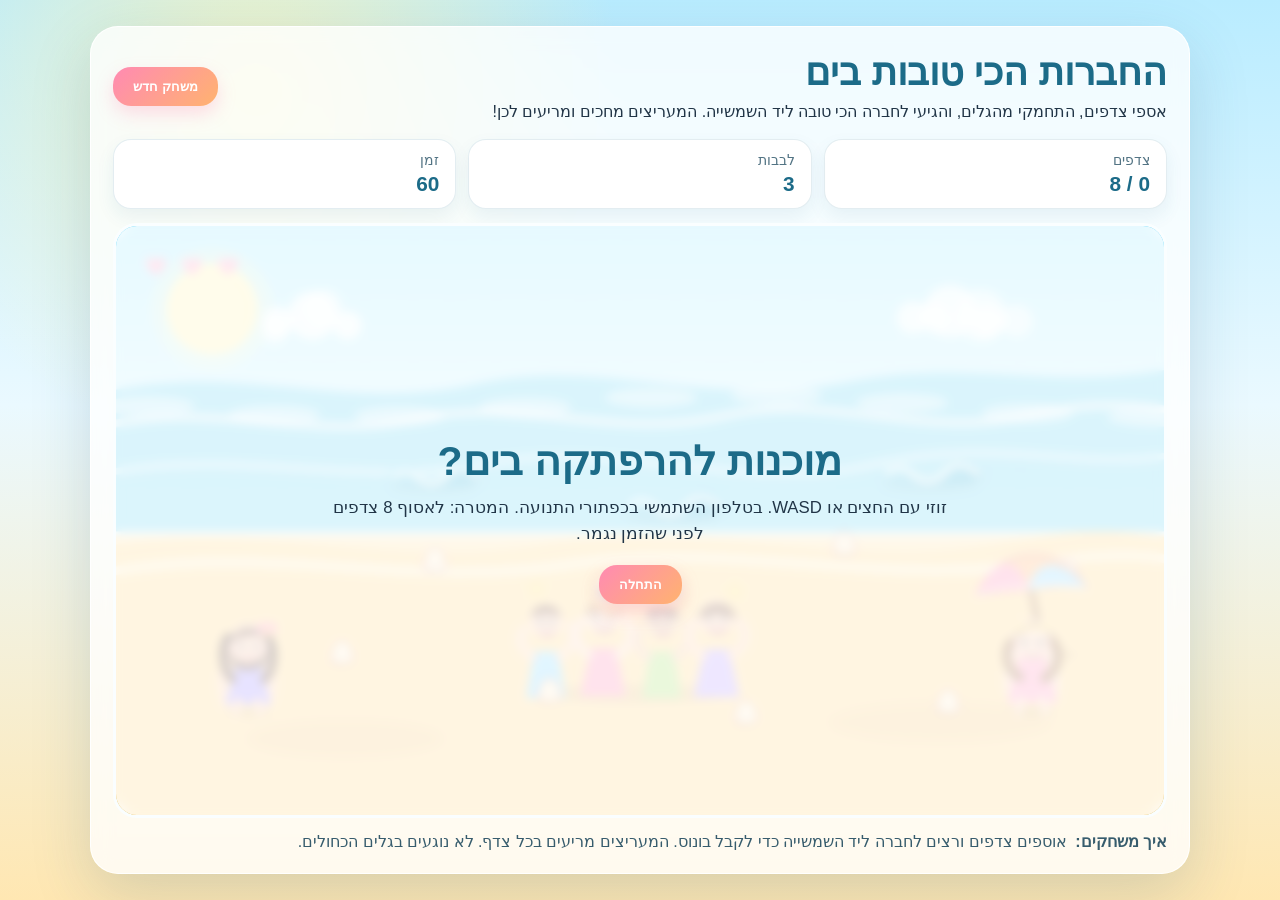
<file: best-friends-beach-game-with-fans/index.html>
<!DOCTYPE html>
<html lang="he" dir="rtl">
<head>
  <meta charset="UTF-8" />
  <meta name="viewport" content="width=device-width, initial-scale=1.0" />
  <title>החברות הכי טובות בים</title>
  <link rel="stylesheet" href="style.css" />
</head>
<body>
  <main class="page">
    <section class="game-card">
      <header class="top-bar">
        <div>
          <h1>החברות הכי טובות בים</h1>
          <p>אספי צדפים, התחמקי מהגלים, והגיעי לחברה הכי טובה ליד השמשייה. המעריצים מחכים ומריעים לכן!</p>
        </div>

        <button id="restartBtn" class="primary-button" type="button">משחק חדש</button>
      </header>

      <section class="hud" aria-label="מידע על המשחק">
        <div class="hud-item">
          <span class="hud-label">צדפים</span>
          <strong id="scoreText">0 / 8</strong>
        </div>
        <div class="hud-item">
          <span class="hud-label">לבבות</span>
          <strong id="livesText">3</strong>
        </div>
        <div class="hud-item">
          <span class="hud-label">זמן</span>
          <strong id="timeText">60</strong>
        </div>
      </section>

      <div class="canvas-wrap">
        <canvas id="gameCanvas" width="960" height="540" aria-label="משחק חברות בים"></canvas>

        <div id="messageBox" class="message-box is-visible">
          <h2 id="messageTitle">מוכנות להרפתקה בים?</h2>
          <p id="messageText">זוזי עם החצים או WASD. בטלפון השתמשי בכפתורי התנועה. המטרה: לאסוף 8 צדפים לפני שהזמן נגמר.</p>
          <button id="startBtn" class="primary-button" type="button">התחלה</button>
        </div>
      </div>

      <section class="mobile-controls" aria-label="כפתורי תנועה">
        <button class="move-button" data-dir="up" type="button">למעלה</button>
        <div class="middle-controls">
          <button class="move-button" data-dir="right" type="button">ימינה</button>
          <button class="move-button" data-dir="left" type="button">שמאלה</button>
        </div>
        <button class="move-button" data-dir="down" type="button">למטה</button>
      </section>

      <footer class="instructions">
        <strong>איך משחקים:</strong>
        <span>אוספים צדפים ורצים לחברה ליד השמשייה כדי לקבל בונוס. המעריצים מריעים בכל צדף. לא נוגעים בגלים הכחולים.</span>
      </footer>
    </section>
  </main>

  <script src="script.js"></script>
</body>
</html>
</file>
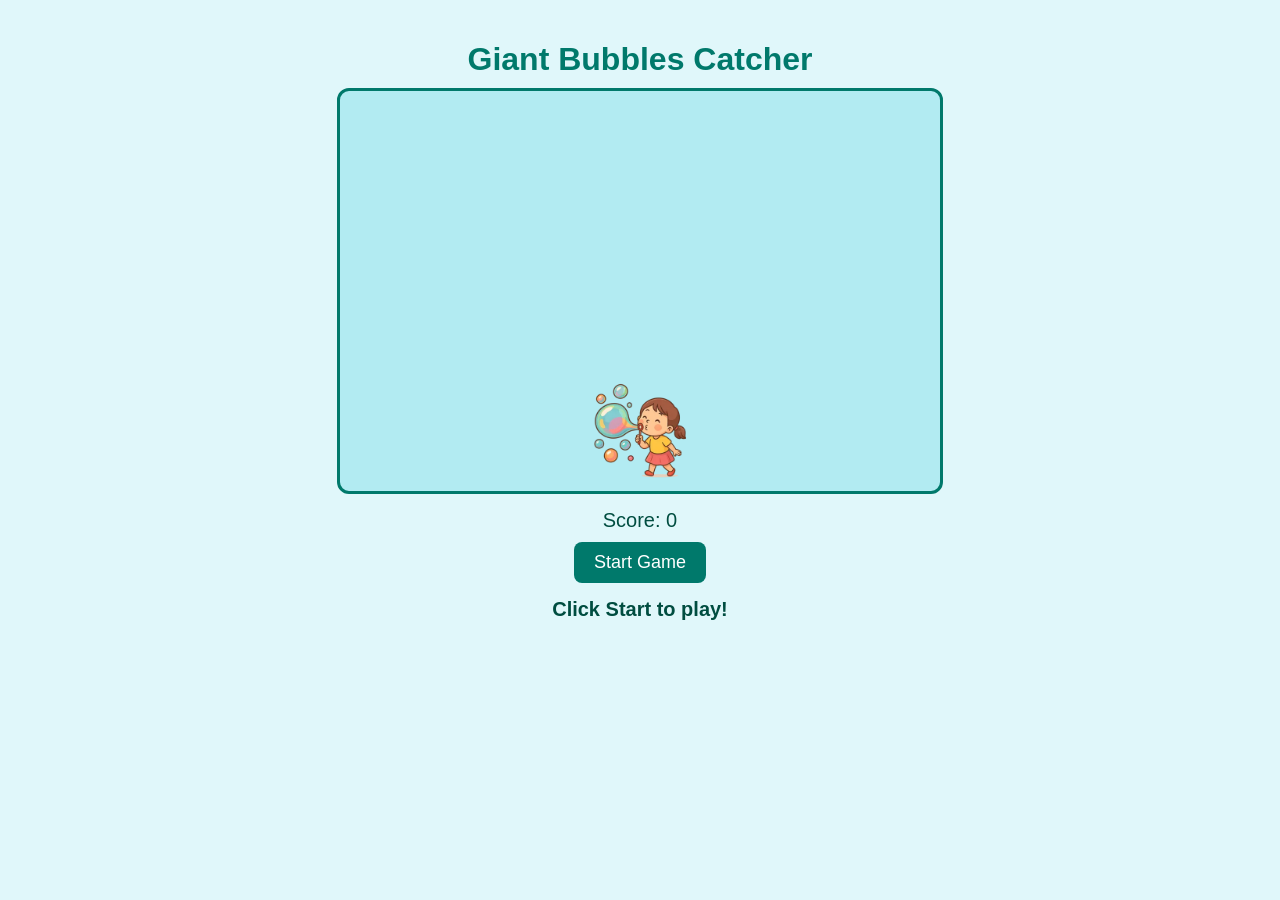
<file: bubbles1/index.html>
<!DOCTYPE html>
<html lang="en">
<head>
    <meta charset="UTF-8" />
    <meta name="viewport" content="width=device-width, initial-scale=1" />
    <title>Giant Bubbles Catcher</title>
    <link rel="stylesheet" href="style.css" />
</head>
<body>
    <h1>Giant Bubbles Catcher</h1>
    <div id="game-container">
        <img id="player" src="images/player.webp" alt="Player" />
        <div id="bubbles-container"></div>
    </div>
    <div id="info">
        <div>Score: <span id="score">0</span></div>
        <button id="start-btn">Start Game</button>
        <div id="message"></div>
    </div>
    <script src="script.js"></script>
</body>
</html>
</file>
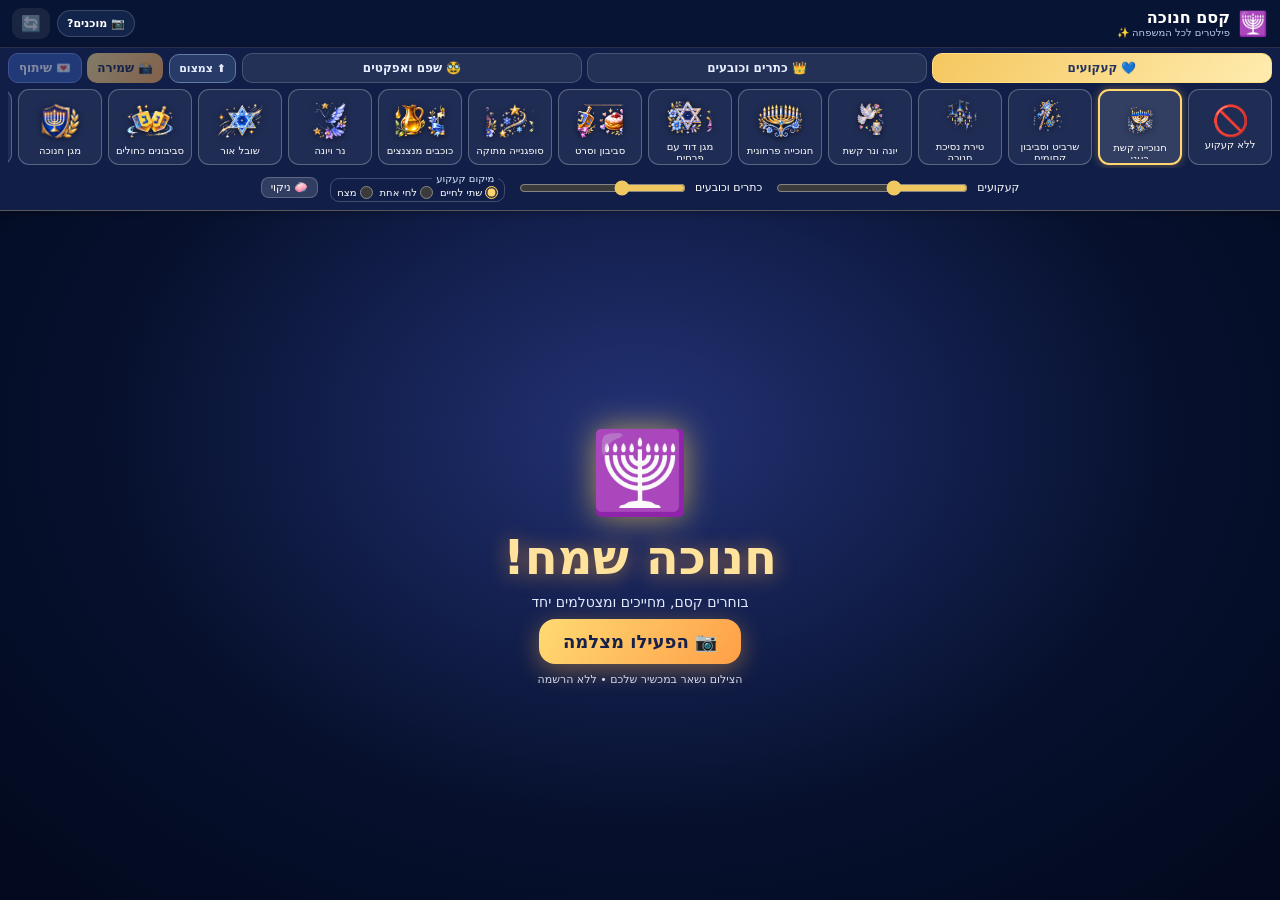
<file: face-magic/index.html>
<!doctype html>
<html lang="he" dir="rtl">
<head>
<meta charset="utf-8"><meta name="viewport" content="width=device-width,initial-scale=1,viewport-fit=cover,user-scalable=no">
<meta name="theme-color" content="#071333"><meta name="description" content="סטודיו צילום חנוכה עם קעקועים, כובעים וכתרים לכל המשפחה">
<title>קסם חנוכה ✨ מצלמה לכולם</title>
<link rel="stylesheet" href="style.css?v=hanukkah-7-positions-sizes">
</head>
<body>
<main class="app">
  <header class="topbar">
    <div class="brand"><span class="brand-emoji">🕎</span><div><strong>קסם חנוכה</strong><small>פילטרים לכל המשפחה ✨</small></div></div>
    <div class="right-actions"><span id="facesPill" class="pill">📷 מוכנים?</span><button id="flipButton" class="mini" disabled aria-label="החלפת מצלמה" title="החלף מצלמה">🔄</button></div>
  </header>

  <section id="controlPanel" class="controls" aria-label="עיצוב הפילטרים">
    <div class="menu-row">
      <div class="tabs" role="tablist" aria-label="קטגוריות">
        <button data-tab="tattoos" role="tab" aria-selected="true" class="selected">💙 קעקועים</button>
        <button data-tab="headwear" role="tab" aria-selected="false">👑 כתרים וכובעים</button>
        <button data-tab="fun" role="tab" aria-selected="false">🥸 שפם ואפקטים</button>
      </div>
      <button id="toggleOptions" class="menu-toggle" type="button" aria-expanded="true" aria-controls="optionArea" title="הסתר / הצג אפשרויות">⬆️ צמצום</button>
      <div class="bottom-actions">
        <button id="saveButton" class="capture" disabled>📸 שמירה</button>
        <button id="shareButton" class="share" disabled>💌 שיתוף</button>
      </div>
    </div>
    <div id="optionArea" class="option-area">
      <div id="choices" class="choices" aria-label="אפשרויות עיצוב"></div>
      <div class="second-row">
        <div class="scale-wrap"><label for="tattooSize">קעקועים</label><input id="tattooSize" type="range" min="60" max="180" value="105" step="5" aria-label="גודל הקעקועים"></div>
        <div class="scale-wrap"><label for="headwearSize">כתרים וכובעים</label><input id="headwearSize" type="range" min="60" max="180" value="105" step="5" aria-label="גודל כתרים וכובעים"></div>
        <fieldset class="position-set" aria-label="מיקום קעקועים">
          <legend>מיקום קעקוע</legend>
          <label><input type="radio" name="tattooPosition" value="both" checked> שתי לחיים</label>
          <label><input type="radio" name="tattooPosition" value="right"> לחי אחת</label>
          <label><input type="radio" name="tattooPosition" value="forehead"> מצח</label>
        </fieldset>
        <button id="resetButton" class="quiet">🧼 ניקוי</button>
      </div>
    </div>
  </section>

  <section id="cameraZone" class="camera-zone" aria-label="תצוגת מצלמה">
    <video id="video" autoplay muted playsinline aria-hidden="true"></video>
    <canvas id="stage" aria-label="וידאו עם קעקועי חנוכה, כתרים ושפמים"></canvas>
    <section id="welcome" class="welcome">
      <div class="welcome-glow">🕎</div>
      <h1>חנוכה שמח!</h1>
      <p>בוחרים קסם, מחייכים ומצטלמים יחד</p>
      <button id="startButton" class="start">📷 הפעילו מצלמה</button>
      <small>הצילום נשאר במכשיר שלכם • ללא הרשמה</small>
    </section>
    <section id="loading" class="loading" hidden role="status" aria-live="polite">טוענים זיהוי פנים... ✨</section>
    <div id="errorBox" class="error-box" hidden><strong>זיהוי הפנים עדיין לא מוכן</strong><p id="errorDetails"></p><button id="retryButton">🔁 נסו שוב</button></div>
  </section>
</main>
<script type="module" src="app.js?v=hanukkah-7-positions-sizes"></script>
</body></html>
</file>
<file: best-friends-beach-game-with-fans/style.css>
* {
  box-sizing: border-box;
}

html,
body {
  margin: 0;
  min-height: 100%;
  font-family: Arial, "Noto Sans Hebrew", sans-serif;
  background:
    radial-gradient(circle at 20% 10%, rgba(255, 244, 184, 0.8), transparent 28%),
    linear-gradient(180deg, #b9ecff 0%, #eaf9ff 45%, #ffe7b2 100%);
  color: #213547;
}

button {
  font-family: inherit;
}

.page {
  min-height: 100vh;
  display: grid;
  place-items: center;
  padding: 24px;
}

.game-card {
  width: min(1100px, 100%);
  background: rgba(255, 255, 255, 0.78);
  border: 1px solid rgba(255, 255, 255, 0.95);
  border-radius: 28px;
  box-shadow: 0 20px 60px rgba(31, 89, 120, 0.18);
  padding: 22px;
  backdrop-filter: blur(10px);
}

.top-bar {
  display: flex;
  justify-content: space-between;
  align-items: center;
  gap: 16px;
  margin-bottom: 14px;
}

h1 {
  margin: 0 0 6px;
  font-size: clamp(1.6rem, 3vw, 2.4rem);
  color: #1c6b88;
}

p {
  margin: 0;
  line-height: 1.55;
}

.primary-button {
  border: 0;
  background: linear-gradient(135deg, #ff8ab3, #ffb36f);
  color: #ffffff;
  font-weight: 700;
  border-radius: 18px;
  padding: 12px 20px;
  cursor: pointer;
  box-shadow: 0 8px 18px rgba(255, 138, 179, 0.28);
  transition: transform 0.15s ease, box-shadow 0.15s ease;
  white-space: nowrap;
}

.primary-button:hover {
  transform: translateY(-2px);
  box-shadow: 0 12px 24px rgba(255, 138, 179, 0.35);
}

.hud {
  display: grid;
  grid-template-columns: repeat(3, 1fr);
  gap: 12px;
  margin-bottom: 14px;
}

.hud-item {
  background: #ffffff;
  border-radius: 18px;
  padding: 12px 16px;
  border: 1px solid rgba(28, 107, 136, 0.12);
  box-shadow: 0 8px 18px rgba(28, 107, 136, 0.08);
}

.hud-label {
  display: block;
  font-size: 0.85rem;
  color: #537484;
  margin-bottom: 4px;
}

.hud-item strong {
  font-size: 1.3rem;
  color: #1c6b88;
}

.canvas-wrap {
  position: relative;
  overflow: hidden;
  border-radius: 24px;
  border: 3px solid rgba(255, 255, 255, 0.9);
  background: #c9f2ff;
  box-shadow: inset 0 0 0 1px rgba(28, 107, 136, 0.12);
}

canvas {
  display: block;
  width: 100%;
  height: auto;
  aspect-ratio: 16 / 9;
}

.message-box {
  position: absolute;
  inset: 0;
  display: none;
  align-items: center;
  justify-content: center;
  flex-direction: column;
  text-align: center;
  padding: 26px;
  background: rgba(255, 255, 255, 0.76);
  backdrop-filter: blur(5px);
}

.message-box.is-visible {
  display: flex;
}

.message-box h2 {
  margin: 0 0 10px;
  color: #1c6b88;
  font-size: clamp(1.6rem, 3.2vw, 2.8rem);
}

.message-box p {
  max-width: 620px;
  margin-bottom: 18px;
  font-size: 1.05rem;
}

.mobile-controls {
  display: none;
  margin-top: 14px;
  justify-items: center;
  gap: 8px;
}

.middle-controls {
  display: flex;
  gap: 18px;
}

.move-button {
  min-width: 92px;
  border: 0;
  border-radius: 16px;
  padding: 12px 14px;
  color: #ffffff;
  background: #1c9bc1;
  font-weight: 700;
  cursor: pointer;
  box-shadow: 0 8px 18px rgba(28, 155, 193, 0.25);
}

.instructions {
  display: flex;
  flex-wrap: wrap;
  gap: 8px;
  margin-top: 14px;
  color: #375c6d;
}

@media (max-width: 760px) {
  .page {
    padding: 12px;
  }

  .game-card {
    padding: 14px;
    border-radius: 22px;
  }

  .top-bar {
    align-items: flex-start;
    flex-direction: column;
  }

  .hud {
    grid-template-columns: 1fr;
  }

  .mobile-controls {
    display: grid;
  }
}
</file>
<file: bubbles1/style.css>
/* Style for Giant Bubbles Catcher game */
body {
    font-family: Arial, sans-serif;
    background: #e0f7fa;
    margin: 0;
    padding: 20px;
    text-align: center;
    user-select: none;
}
h1 {
    color: #00796b;
    margin-bottom: 10px;
}
#game-container {
    position: relative;
    margin: 0 auto;
    width: 600px;
    height: 400px;
    background: #b2ebf2;
    border: 3px solid #00796b;
    border-radius: 12px;
    overflow: hidden;
}
#player {
    position: absolute;
    bottom: 10px;
    left: 50%;
    transform: translateX(-50%);
    width: 100px;
    height: auto;
    pointer-events: none;
    user-select: none;
}
.bubble {
    position: absolute;
    border-radius: 50%;
    width: 120px;
    height: 120px;
    border: 5px solid;
    display: flex;
    align-items: center;
    justify-content: center;
    font-size: 48px;
    font-weight: bold;
    color: white;
    cursor: pointer;
    user-select: none;
    transition: transform 0.2s ease;
}
.bubble:active {
    transform: scale(0.9);
}
#info {
    margin-top: 15px;
    font-size: 20px;
    color: #004d40;
}
#start-btn {
    margin-top: 10px;
    padding: 10px 20px;
    font-size: 18px;
    background-color: #00796b;
    color: white;
    border: none;
    border-radius: 8px;
    cursor: pointer;
    transition: background-color 0.3s ease;
}
#start-btn:hover:not(:disabled) {
    background-color: #004d40;
}
#start-btn:disabled {
    background-color: #a7a7a7;
    cursor: default;
}
#message {
    margin-top: 15px;
    font-weight: bold;
    min-height: 30px;
}
</file>
<file: face-magic/style.css>
:root {color-scheme: dark;font-family:system-ui,"Segoe UI",Arial,sans-serif;color:#fff;background:#061029;--gold:#ffe29b;--blue:#3568dc}
* {box-sizing:border-box}
html,body {margin:0;width:100%;height:100%;min-height:100%;overflow:hidden}
body {touch-action:pan-y}
.app {height:100vh;height:100dvh;min-height:0;width:100%;display:flex;flex-direction:column;background:#061029;overflow:hidden}
button {font:inherit;cursor:pointer;border:0;touch-action:manipulation}
button:disabled {opacity:.48;cursor:not-allowed}
/* Header and controls are in normal page flow, NOT on top of the camera. */
.topbar {position:relative;flex:none;z-index:2;display:flex;justify-content:space-between;align-items:center;gap:8px;padding:calc(env(safe-area-inset-top) + 5px) 12px 5px;background:#081433;border-bottom:1px solid #ffffff22;min-height:48px}
.brand {display:flex;align-items:center;gap:8px;min-width:0}
.brand-emoji{font-size:24px}
.brand strong{display:block;font-size:16px;line-height:1.2}
.brand small{display:block;font-size:10px;color:#bbcbee;line-height:1.2}
.right-actions{display:flex;gap:7px;align-items:center;flex:none}
.pill{font-weight:700;font-size:11px;background:#12244a;padding:6px 9px;border:1px solid #ffffff2c;border-radius:14px;white-space:nowrap}
.mini{border-radius:10px;padding:6px 9px;background:#ffffff27;color:#fff}
.controls {position:relative;flex:none;z-index:2;width:100%;padding:5px 8px 6px;background:#101e48;border-bottom:1px solid #ffd9844d;box-shadow:0 2px 8px #0004;max-height:44dvh;overflow:hidden}
.menu-row{display:flex;align-items:center;gap:6px;max-width:1500px;margin:0 auto}
.tabs{display:grid;grid-template-columns:repeat(3,minmax(0,1fr));flex:1;gap:5px;min-width:0}
.tabs button{color:#e5edff;background:#ffffff16;font-size:clamp(10px,1.7vw,12px);padding:7px 5px;border-radius:10px;font-weight:800;border:1px solid #ffffff28;white-space:nowrap}
.tabs button.selected{background:linear-gradient(125deg,#f5c75f,#ffecaf);border-color:#ffdf80;color:#26345d}
.menu-toggle{flex:none;background:#263b68;border:1px solid #627ca5;border-radius:10px;color:#e5eaff;font-size:11px;font-weight:700;padding:7px 9px;white-space:nowrap}
.bottom-actions{display:flex;gap:5px;flex:none}
.bottom-actions button{border-radius:10px;padding:7px 10px;font-weight:850;font-size:12px;white-space:nowrap}
.capture{background:linear-gradient(125deg,#ffe18a,#ffab51);color:#19264b}
.share{background:#3557ab;color:#fff;border:1px solid #718de2}
.option-area {max-width:1500px;margin:auto;min-width:0}
.option-area[hidden]{display:none}
.choices{display:flex;align-items:stretch;gap:6px;overflow-x:auto;overscroll-behavior-x:contain;scroll-snap-type:x proximity;padding:6px 1px 3px;scrollbar-width:thin;scrollbar-color:#607cc6 #132651}
.choice{flex:0 0 84px;width:84px;height:76px;min-height:0;padding:3px 3px 4px;border-radius:11px;background:#e8effb12;border:1px solid #ffffff42;color:#fff;display:flex;flex-direction:column;align-items:center;justify-content:center;gap:1px;scroll-snap-align:start;overflow:visible}
.choice.selected{background:#ffffff24;border:2px solid #ffd66f;box-shadow:0 0 9px #f7be5166}
.choice img{height:48px;width:74px;max-width:100%;max-height:100%;object-fit:contain;object-position:center center;background:transparent;filter:drop-shadow(0 1px 3px #0009)}
.choice .icon{font-size:30px;line-height:1.2}
.choice span:last-child{font-size:10px;line-height:1.05;max-width:100%;text-align:center;white-space:normal;max-height:22px;overflow:hidden}
.second-row{display:flex;align-items:center;gap:12px;justify-content:center;font-size:11px;padding:3px 2px 0;max-height:27px}
.scale-wrap{display:flex;align-items:center;gap:7px;min-width:95px;flex:0 1 230px}
.scale-wrap input{width:100%;accent-color:#f1c762}
.switch{white-space:nowrap;display:flex;gap:4px;align-items:center}
.switch input{accent-color:#ffd472}
.quiet{background:#ffffff24;border:1px solid #ffffff38;color:#fff;border-radius:8px;padding:3px 9px;font-size:11px;white-space:nowrap}
/* The video is a separate region that occupies all the remaining space below the menu. */
.camera-zone{position:relative;flex:1 1 0;min-height:0;overflow:hidden;background:radial-gradient(ellipse at 50% 30%,#1c386c,#050b22 72%);isolation:isolate}
#video{display:none}
#stage{position:absolute;inset:0;width:100%;height:100%;display:block;object-fit:cover}
.welcome{position:absolute;z-index:12;inset:0;display:flex;flex-direction:column;align-items:center;justify-content:center;text-align:center;gap:9px;padding:16px;background:radial-gradient(ellipse at 50% 32%,#3044a0bb,#071231ef 58%,#030a20fa 94%)}
.welcome[hidden]{display:none}
.welcome-glow{font-size:clamp(48px,10vh,80px);filter:drop-shadow(0 0 16px #ffcc53aa)}
.welcome h1{margin:0;font-size:clamp(27px,7vw,48px);color:var(--gold);text-shadow:0 2px 20px #fca53699}
.welcome p{font-size:14px;margin:0;color:#e4ebff;max-width:270px}
.welcome small{font-size:11px;color:#d3d8e9}
.start{background:linear-gradient(125deg,#ffda72,#ff9f48);color:#17214a;font-size:18px;font-weight:900;padding:12px 24px;border-radius:16px;box-shadow:0 6px 23px #ffb54366}
.loading{position:absolute;z-index:9;top:15px;left:50%;transform:translateX(-50%);padding:8px 12px;border-radius:12px;background:#071838d9;max-width:90%;font-size:12px;white-space:nowrap}
.loading[hidden],.error-box[hidden]{display:none}
.error-box{position:absolute;z-index:11;top:48px;left:12px;right:12px;max-width:480px;margin:auto;background:#24132be8;border:1px solid #f8abc8;border-radius:16px;padding:14px;font-size:13px}
.error-box p{direction:ltr;text-align:left;overflow-wrap:anywhere;max-height:90px;overflow:auto}
.error-box button{background:#fff;color:#342957;padding:8px 13px;border-radius:10px;font-weight:700}
@media(max-width:700px){
 .topbar{min-height:44px;padding:calc(env(safe-area-inset-top) + 3px) 9px 4px}
 .brand-emoji{font-size:21px}.brand strong{font-size:14px}.brand small{font-size:9px}.pill{font-size:10px;padding:5px 7px}
 .controls{padding:4px 6px 6px}
 .menu-row{display:grid;grid-template-columns:1fr auto;gap:4px}
 .tabs{grid-column:1 / 2;grid-row:1}
 .menu-toggle{grid-column:2;grid-row:1;padding:5px 7px;font-size:10px}
 .bottom-actions{grid-column:1 / -1;grid-row:2;display:grid;grid-template-columns:1fr 1fr}
 .bottom-actions button{padding:5px 7px;font-size:11px}
 .tabs button{font-size:10px;padding:7px 2px}
 .choice{flex-basis:74px;width:74px;height:68px}
 .choice img{height:40px;width:62px;max-width:100%;max-height:100%}.choice .icon{font-size:26px}.choice span:last-child{font-size:9px}
 .second-row{font-size:10px;padding-top:2px}
}
@media(max-height:580px){.brand small{display:none}.choice{height:54px}.choice img{height:31px}.choice .icon{font-size:23px}.second-row{max-height:24px}}
@media(prefers-reduced-motion:reduce){*{transition:none!important}}

/* Independent tattoo/headwear sizes + forehead/cheek placement. */
.second-row{max-height:none;flex-wrap:wrap;gap:5px 12px;justify-content:center;padding:5px 2px 2px}
.scale-wrap{flex:1 1 140px;min-width:130px;max-width:245px}
.scale-wrap label{white-space:nowrap;font-size:11px}
.position-set{border:1px solid #ffffff35;border-radius:9px;padding:2px 6px;display:flex;gap:7px;align-items:center;min-width:0;flex-wrap:wrap;margin:0}
.position-set legend{font-size:10px;padding:0 4px;color:#dbe8ff}
.position-set label{display:flex;gap:3px;align-items:center;white-space:nowrap;font-size:10px;cursor:pointer}
.position-set input{accent-color:#ffd472;margin:0}
@media(max-width:700px){
 .second-row{gap:4px 8px;padding-top:4px}
 .scale-wrap{flex:1 1 120px;min-width:114px}
 .scale-wrap label{font-size:10px}
 .position-set{gap:4px 8px;justify-content:center}
 .position-set label{font-size:10px}
}
@media(max-height:580px){.second-row{gap:3px 6px}.position-set{padding:1px 4px}}
</file>
